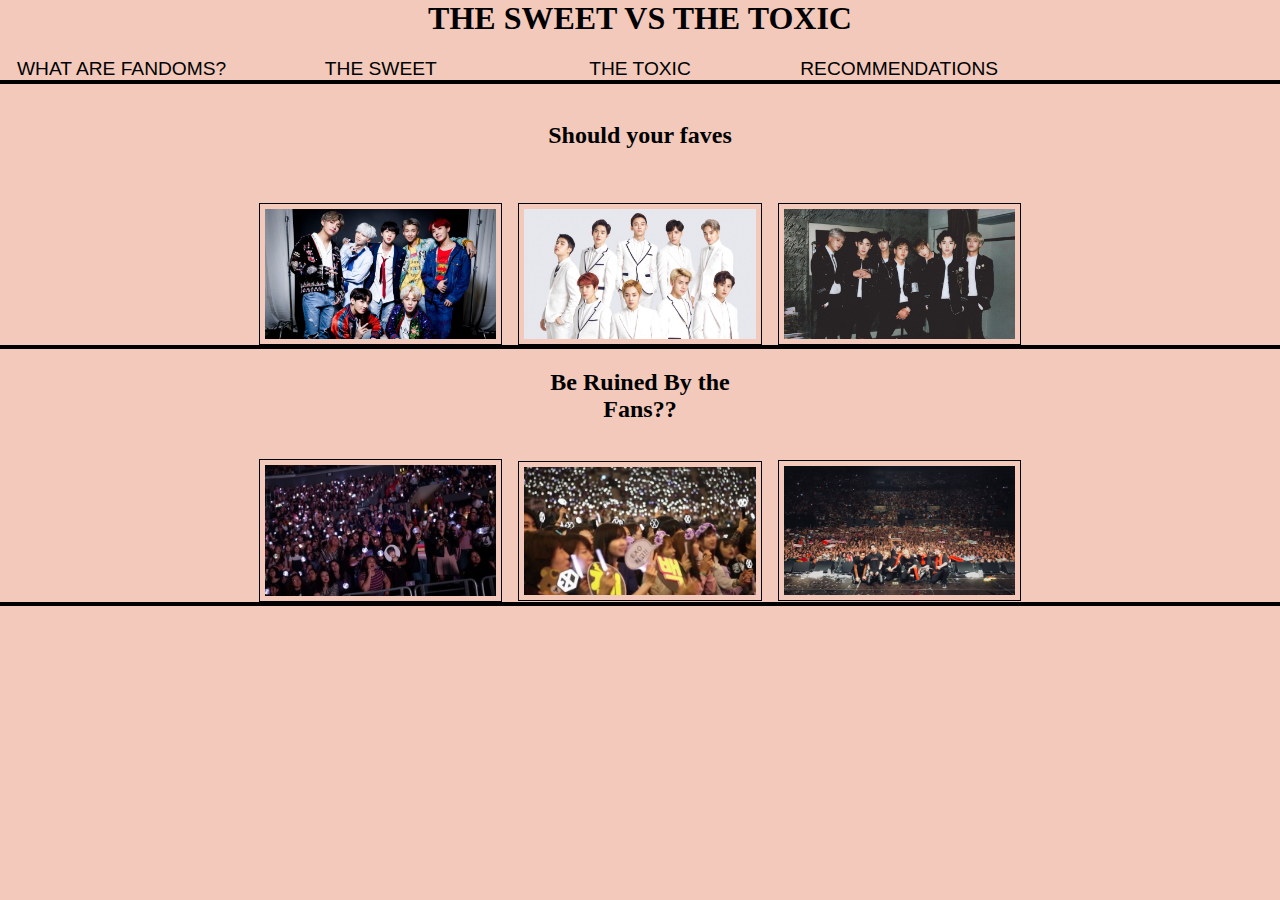
<file: index.html>
<html>
	<head>
	<title>Abby's Website</title>
		<link rel="stylesheet" type="text/css" href="style.css" />
	</head>
	<body>
		<h1 class="fandoms">  THE SWEET VS THE TOXIC </h1> 
		<header>
			<nav class="container">
				<div class="1">
					<a href="fandoms.html" class="navLinks">What are Fandoms?</a>
				</div>
				<div class="2">
					<a href="sweet.html" class="navLinks">The Sweet</a>
				</div>
				<div class="3">
					<a href="toxic.html" class="navLinks">The Toxic</a>
				</div>
				<div class="4">
					<a href="recommendations.html" class="navLinks">Recommendations</a>
				</div>
			</nav>
		</header>
		<div class="container">
			<div>
			</div>
			<div>
			</div>
			<div class="colspan1">
				<br><h2 class= "question"> Should your faves</h2></br>
			</div>
			<div>
			</div>
			<div>
			</div>
			<div>
			</div>
			<div class="colspan1">
				<center><img class="image" src="images/bts.jpg" width="100%"></center>
			</div>
			<div class="colspan1">
				<center><img class="image" src="images/exo.jpg" width="100%"></center>
			</div>
			<div class="colspan1">
				<center><img class="image" src="images/monstax.jpg" width="100%"></center>
			</div>
			<div></div>
		</div>
		<div class="container">
			<div>
			</div>
			<div>
			</div>
			<div class="colspan1">
				<h2 class= "question2"> Be Ruined By the Fans??</h2>
			</div>
			<div>
			</div>
			<div>
			</div>
			<div>
			</div>
			<div class="colspan1">
				<center><img class="image" src="images/army.jpg" width="100%"></center>
			</div>
			<div class="colspan1">
				<center><img class="image" src="images/exol.jpg" width="100%"></center>
			</div>
			<div class="colspan1">
				<center><img class="image" src="images/monbebe.jpg" width="100%"></center>
			</div>
			<div>
			</div>
		</div>
	</body>
</html>
</file>
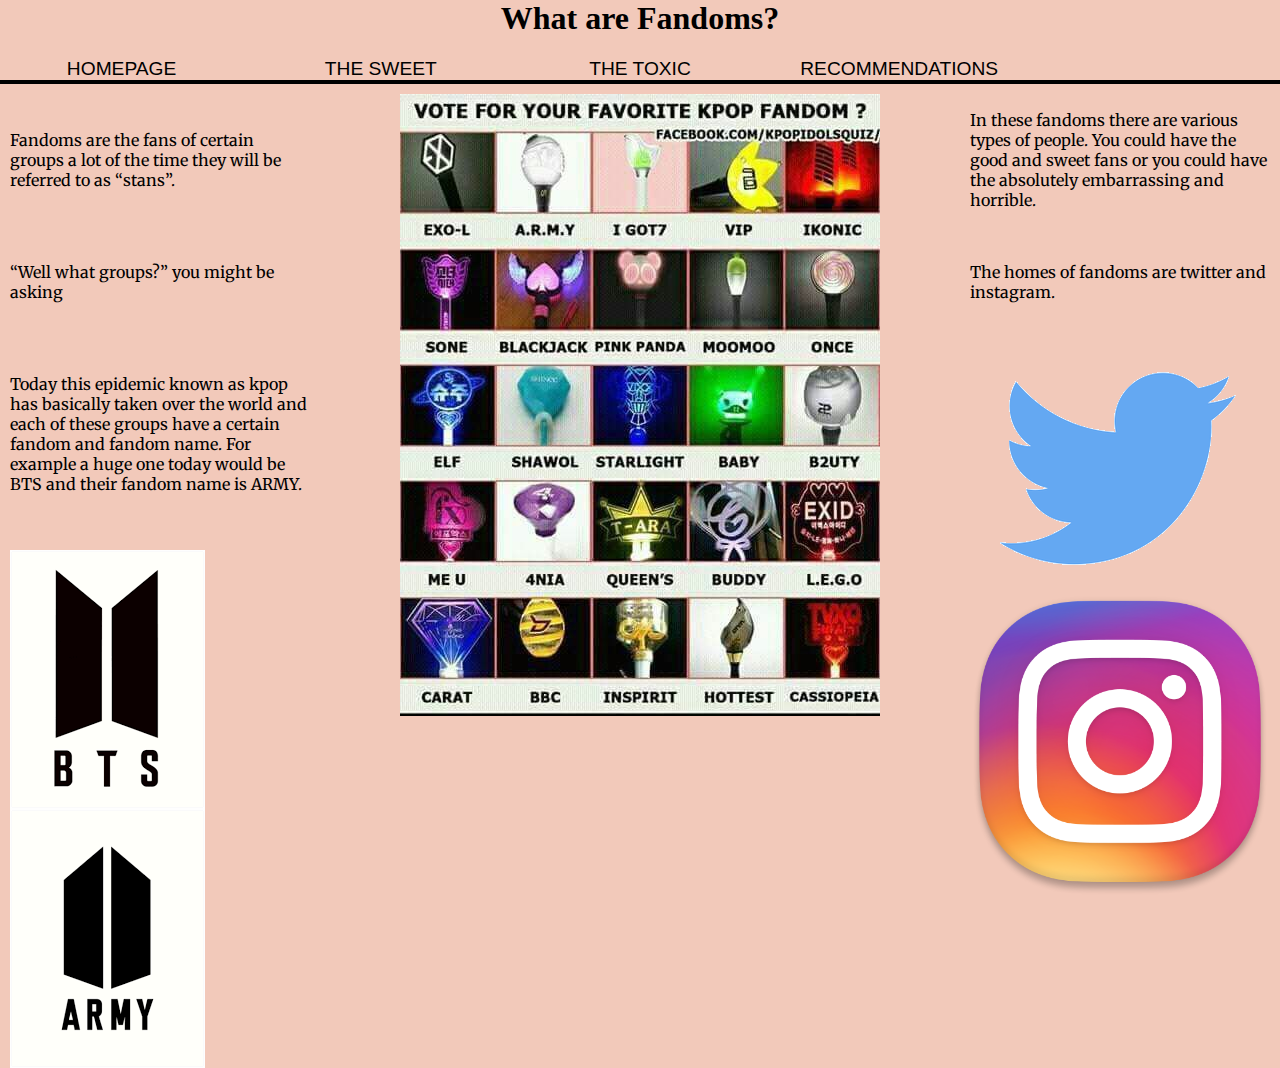
<file: fandoms.html>
<html>
	<head>
	<title>Abby's Website</title>
		<link rel="stylesheet" type="text/css" href="style.css" />
		<link href="https://fonts.googleapis.com/css?family=Merriweather" rel="stylesheet">
	</head>
	<body>
		<h1 class="what">What are Fandoms?</h1>
		<header>
			<nav class="container">
				<div class="1">
					<a href="index.html" class="navLinks">Homepage</a>
				</div>
				<div class="2">
					<a href="sweet.html" class="navLinks">The Sweet</a>
				</div>
				<div class="3">
					<a href="toxic.html" class="navLinks">The Toxic</a>
				</div>
				<div class="4">
					<a href="recommendations.html" class="navLinks">Recommendations</a>
				</div>
			</nav>
		</header>
		<div class="row">
			<div class="column left">
				<br><p>Fandoms are the fans of certain groups a lot of the time they will be referred to as “stans”.</p></br>
				<br><p>“Well what groups?” you might be asking</p></br>
				<br><p>Today this epidemic known as kpop has basically taken over the world and each of these groups have a certain fandom and fandom name. For example a huge one today would be BTS and their fandom name is ARMY.</p></br>
				<br><img src="images/bts.png"><img src="images/army.png">
			</div>
			<div class="column middle">
				<center><img src="images/fandoms.jpg"></center>
			</div>
			<div class="column right">
				<p> In these fandoms there are various types of people. You could have the good and sweet fans or you could have the absolutely embarrassing and horrible.</p>
				<br><p>The homes of fandoms are twitter and instagram.</p></br>
				<img src="images/twitter.png"><img src="images/instagram.png" width="100%">
			</div>
			</div>
		</div>
	</body>
</html>
</file>
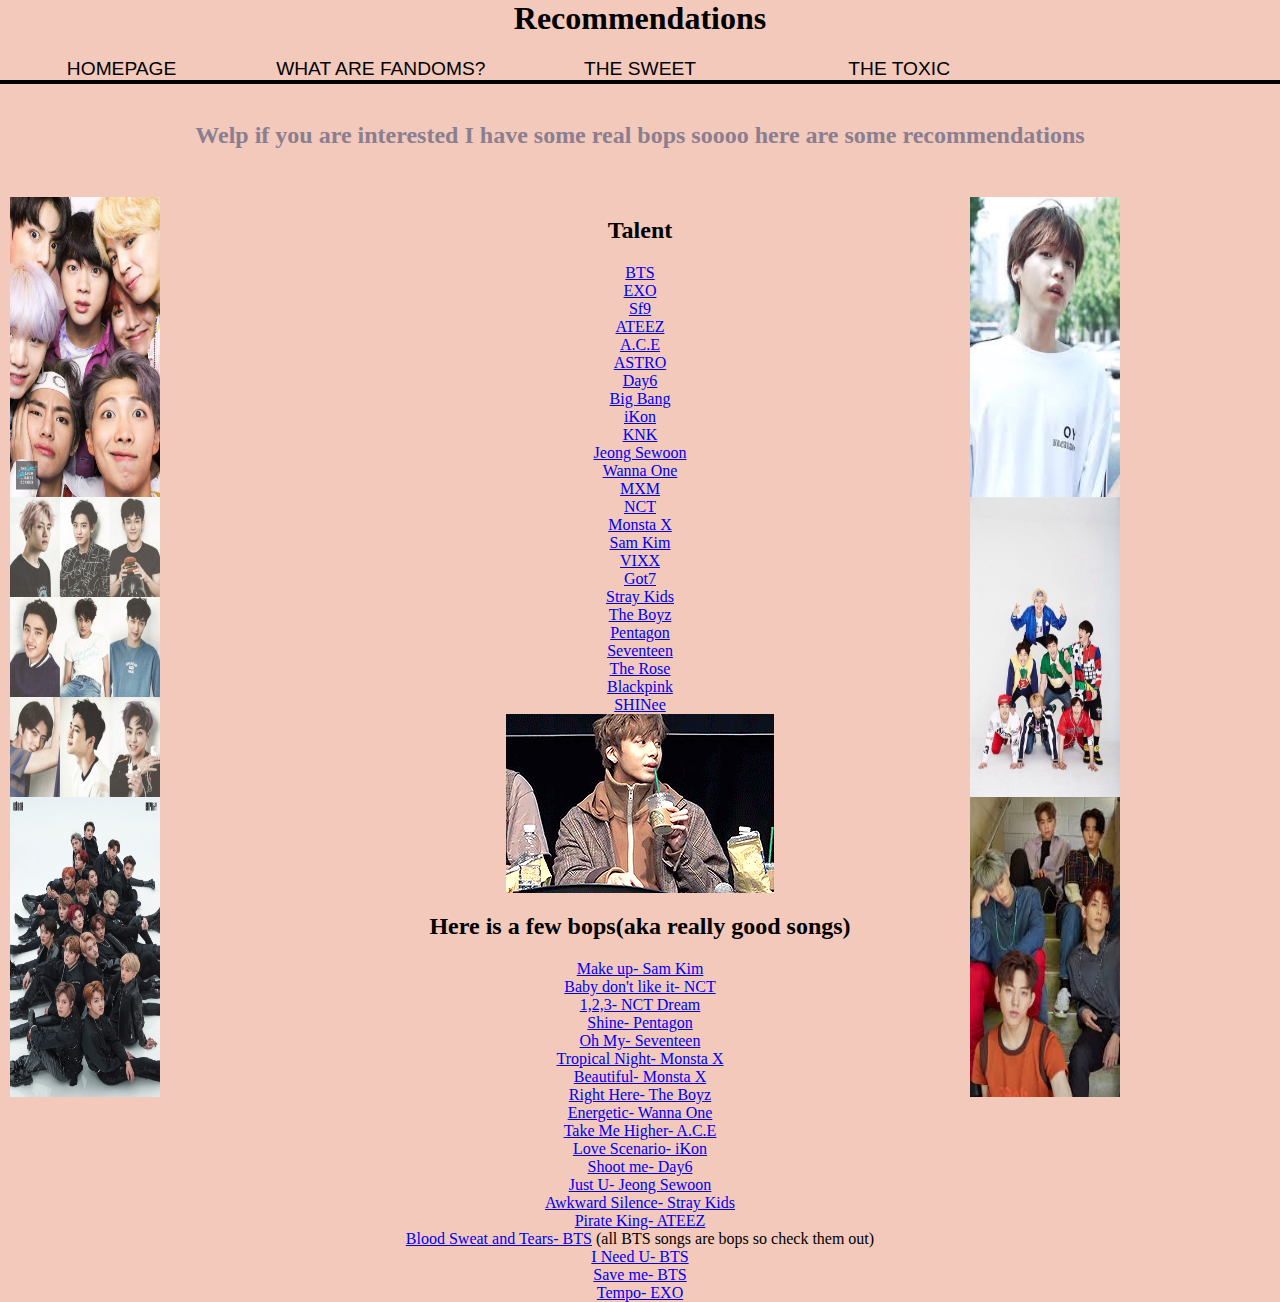
<file: recommendations.html>
<html>
	<head>
	<title>Abby's Website</title>
		<link rel="stylesheet" type="text/css" href="style.css" />
	</head>
	<body>
		<h1 class="recommend">Recommendations</h1>
		<header>
			<nav class="container">
				<div class="1">
					<a href="index.html" class="navLinks">Homepage</a>
				</div>
				<div class="2">
					<a href="fandoms.html" class="navLinks">What are Fandoms?</a>
				</div>
				<div class="3">
					<a href="sweet.html" class="navLinks">The Sweet</a>
				</div>
				<div class="4">
					<a href="toxic.html" class="navLinks">The Toxic</a>
				</div>
			</nav>
		</header>
		<br><center><h2 class="welp">Welp if you are interested I have some real bops soooo here are some recommendations</h2></center></br>
		
		<div class="row">
			<div class="column left">
				<img class="bopjams" src="images/bangtan.jpg">
				<img class="bopjams" src="images/kokobop.jpg">
				<img class="bopjams" src="images/nct.jpg">
			</div>
		<div class="column middle">
			<center><h2>Talent</h2></center>
			<center>
				<ul>
					<li><a href="https://kprofiles.com/bts-bangtan-boys-members-profile/" target="_blank">BTS</a></li>
					<li><a href="https://kprofiles.com/exo-members-profile/"target="_blank">EXO</a></li>
					<li><a href="https://kprofiles.com/sf9-members-profile/"target="_blank">Sf9</a></li>
					<li><a href="https://kprofiles.com/kq-fellaz-members-profile/"target="_blank">ATEEZ</a></li>
					<li><a href="https://kprofiles.com/ace-kpop-boy-group-members-profile/"target="_blank">A.C.E</a></li>
					<li><a href="https://kprofiles.com/astro-members-profile/"target="_blank">ASTRO</a></li>
					<li><a href="https://kprofiles.com/day6-members-profile/"target="_blank">Day6</a></li>
					<li><a href="https://kprofiles.com/big-bang-members-profile/"target="_blank">Big Bang</a></li>
					<li><a href="https://kprofiles.com/ikon-members-profile/"target="_blank">iKon</a></li>
					<li><a href="https://kprofiles.com/knk-member-profiles/"target="_blank">KNK</a></li>
					<li><a href="https://kprofiles.com/jung-sewoon-profile-facts/"target="_blank">Jeong Sewoon</a></li>
					<li><a href="https://kprofiles.com/wanna-one-members-profile/"target="_blank">Wanna One</a></li>
					<li><a href="https://kprofiles.com/mxm-members-profile/"target="_blank">MXM</a></li>
					<li><a href="https://kprofiles.com/nct-members-profile/"target="_blank">NCT</a></li>
					<li><a href="https://kprofiles.com/monsta-x-members-profile/"target="_blank">Monsta X</a></li>
					<li><a href="https://kprofiles.com/sam-kim-profile-facts/"target="_blank">Sam Kim</a></li>
					<li><a href="https://kprofiles.com/vixx-profile/"target="_blank">VIXX</a></li>
					<li><a href="https://kprofiles.com/got7-members-profile/"target="_blank">Got7</a></li>
					<li><a href="https://kprofiles.com/stray-kids-members-profile/"target="_blank">Stray Kids</a></li>
					<li><a href="https://kprofiles.com/boyz-members-profile/"target="_blank">The Boyz</a></li>
					<li><a href="https://kprofiles.com/pentagon-members-profile/"target="_blank">Pentagon</a></li>
					<li><a href="https://kprofiles.com/seventeen-members-profile/"target="_blank">Seventeen</a></li>
					<li><a href="https://kprofiles.com/rose-members-profile/"target="_blank">The Rose</a></li>
					<li><a href="https://kprofiles.com/black-pink-members-profile/"target="_blank">Blackpink</a></li>
					<li><a href="https://kprofiles.com/shinee-members-profile/"target="_blank">SHINee</a></li>
				</ul>
			</center>
			<center><img src="images/hyungwon.gif"></center>
			<center><h2>Here is a few bops(aka really good songs)</h2></center>
			<center>
				<ul>
					<li><a href="https://www.youtube.com/watch?v=r1iFxWW_WjY" target="_blank">Make up- Sam Kim</a></li>
					<li><a href="https://www.youtube.com/watch?v=4TxQJ3a-ypU" target="_blank">Baby don't like it- NCT</a></li>
					<li><a href="https://www.youtube.com/watch?v=C9tdobRm9LY" target="_blank">1,2,3- NCT Dream</a></li>
					<li><a href="https://www.youtube.com/watch?v=Nu2yQ1zYDYU" target="_blank">Shine- Pentagon</a></li>
					<li><a href="https://www.youtube.com/watch?v=_5PELxP8Udg" target="_blank">Oh My- Seventeen</a></li>
					<li><a href="https://www.youtube.com/watch?v=APVQiXEg7tc" target="_blank">Tropical Night- Monsta X</a></li>
					<li><a href="https://www.youtube.com/watch?v=f5Zedh_5DDM" target="_blank">Beautiful- Monsta X</a></li>
					<li><a href="https://www.youtube.com/watch?v=JSEQiv5Z7p4" target="_blank">Right Here- The Boyz</a></li>
					<li><a href="https://www.youtube.com/watch?v=EVaV7AwqBWg" target="_blank">Energetic- Wanna One</a></li>
					<li><a href="https://www.youtube.com/watch?v=g4ELX7LyXDw" target="_blank">Take Me Higher- A.C.E</a></li>
					<li><a href="https://www.youtube.com/watch?v=vecSVX1QYbQ" target="_blank">Love Scenario- iKon</a></li>
					<li><a href="https://www.youtube.com/watch?v=g2X2LdJAIpU" target="_blank">Shoot me- Day6</a></li>
					<li><a href="https://www.youtube.com/watch?v=gigORGNGnwY" target="_blank">Just U- Jeong Sewoon</a></li>
					<li><a href="https://www.youtube.com/watch?v=y289In1OdZI" target="_blank">Awkward Silence- Stray Kids</a></li>
					<li><a href="https://www.youtube.com/watch?v=RqJ1rH9M5G0" target="_blank">Pirate King- ATEEZ</a></li>
					<li><a href="https://www.youtube.com/watch?v=hmE9f-TEutc" target="_blank">Blood Sweat and Tears- BTS</a> (all BTS songs are bops so check them out)</a></li>
					<li><a href="https://www.youtube.com/watch?v=NMdTd9e-LEI" target="_blank">I Need U- BTS</a></li>
					<li><a href="https://www.youtube.com/watch?v=GZjt_sA2eso" target="_blank">Save me- BTS</a></li>
					<li><a href="https://www.youtube.com/watch?v=iwd8N6K-sLk" target="_blank">Tempo- EXO</a></li>
				</ul>
			</center>
		</div>
		<div class="column right">
				<img class="jambops" src="images/myson.jfif">
				<img class="jambops" src="images/children.jpg">
				<img class="jambops" src="images/day6.jfif">
		</div>
	</body>
</html>
</file>
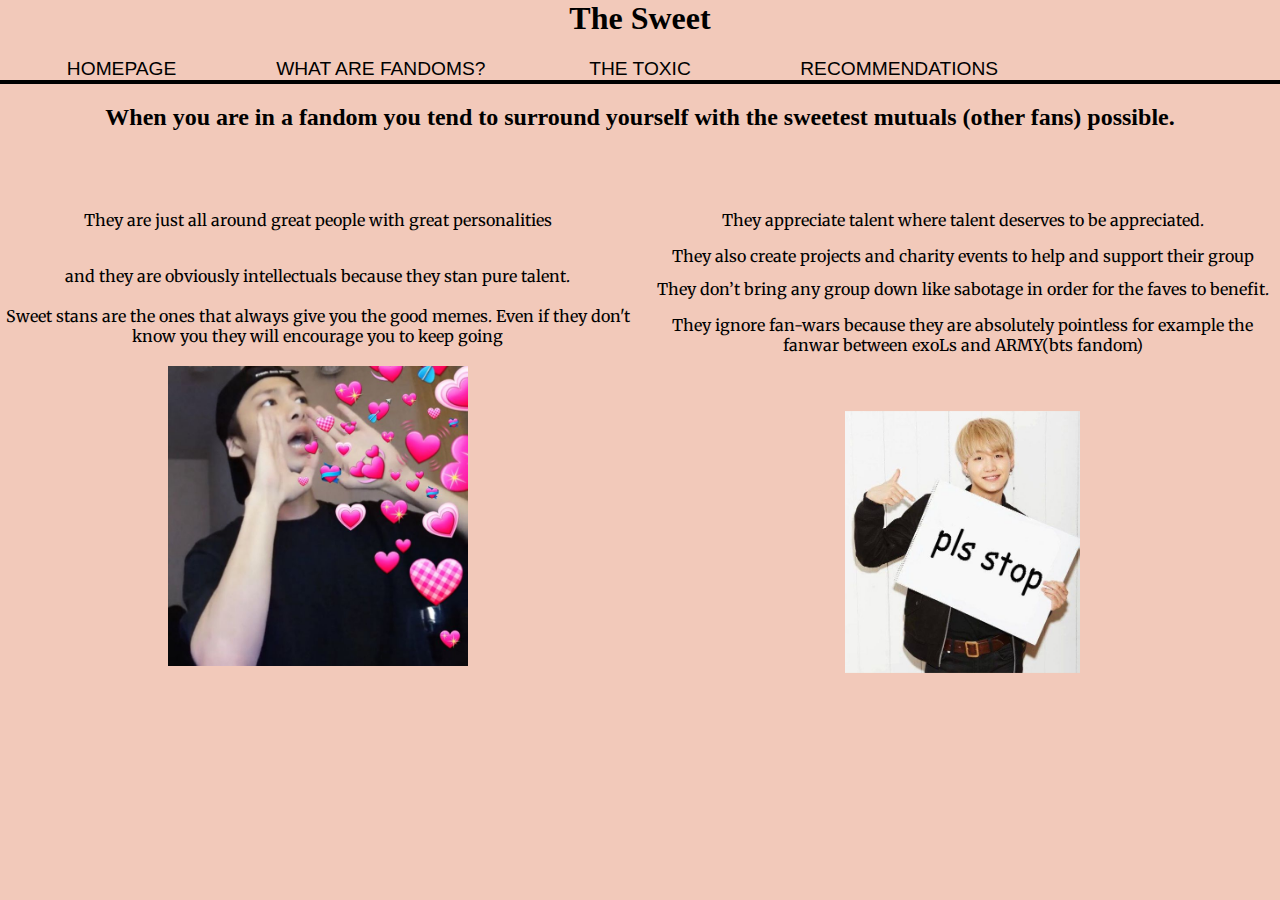
<file: sweet.html>
<html>
	<head>
	<title>Abby's Website</title>
		<link rel="stylesheet" type="text/css" href="style.css" />
		<link href="https://fonts.googleapis.com/css?family=Merriweather" rel="stylesheet">
	</head>
	<body>
		<h1 class="thesweet">The Sweet</h1>
		<header>
			<nav class="container">
				<div class="1">
					<a href="index.html" class="navLinks">Homepage</a>
				</div>
				<div class="2">
					<a href="fandoms.html" class="navLinks">What are Fandoms?</a>
				</div>
				<div class="3">
					<a href="toxic.html" class="navLinks">The Toxic</a>
				</div>
				<div class="4">
					<a href="recommendations.html" class="navLinks">Recommendations</a>
				</div>
			</nav>
		</header>
		<h2 class="mutuals ">When you are in a fandom you tend to surround yourself with the sweetest mutuals (other fans) possible.</h2>
		<div class="wrapper">
			<div class="item1"><br>They are just all around great people with great personalities</br>
				<br><p>and they are obviously intellectuals because they stan pure talent.</p></br>
			</div>
			<div class="item2">They appreciate talent where talent deserves to be appreciated.
				<br><p> They also create projects and charity events to help and support their group</p></br>
			</div>
			<div class="item3"><br>Sweet stans are the ones that always give you the good memes. Even if they don't know you they will encourage you to keep going</br>
				<br><img class="mood1" src="images/hyungwonmood.jpg" width="100%"></br>
			</div>
			<div class="item4">They don’t bring any group down like sabotage in order for the faves to benefit.
				<br><p>They ignore fan-wars because they are absolutely pointless for example the fanwar between exoLs and ARMY(bts fandom)</p></br>
				<br><img src="images/stopp.PNG"></br>
			</div>
		</div>
	</body>
</html>
</file>
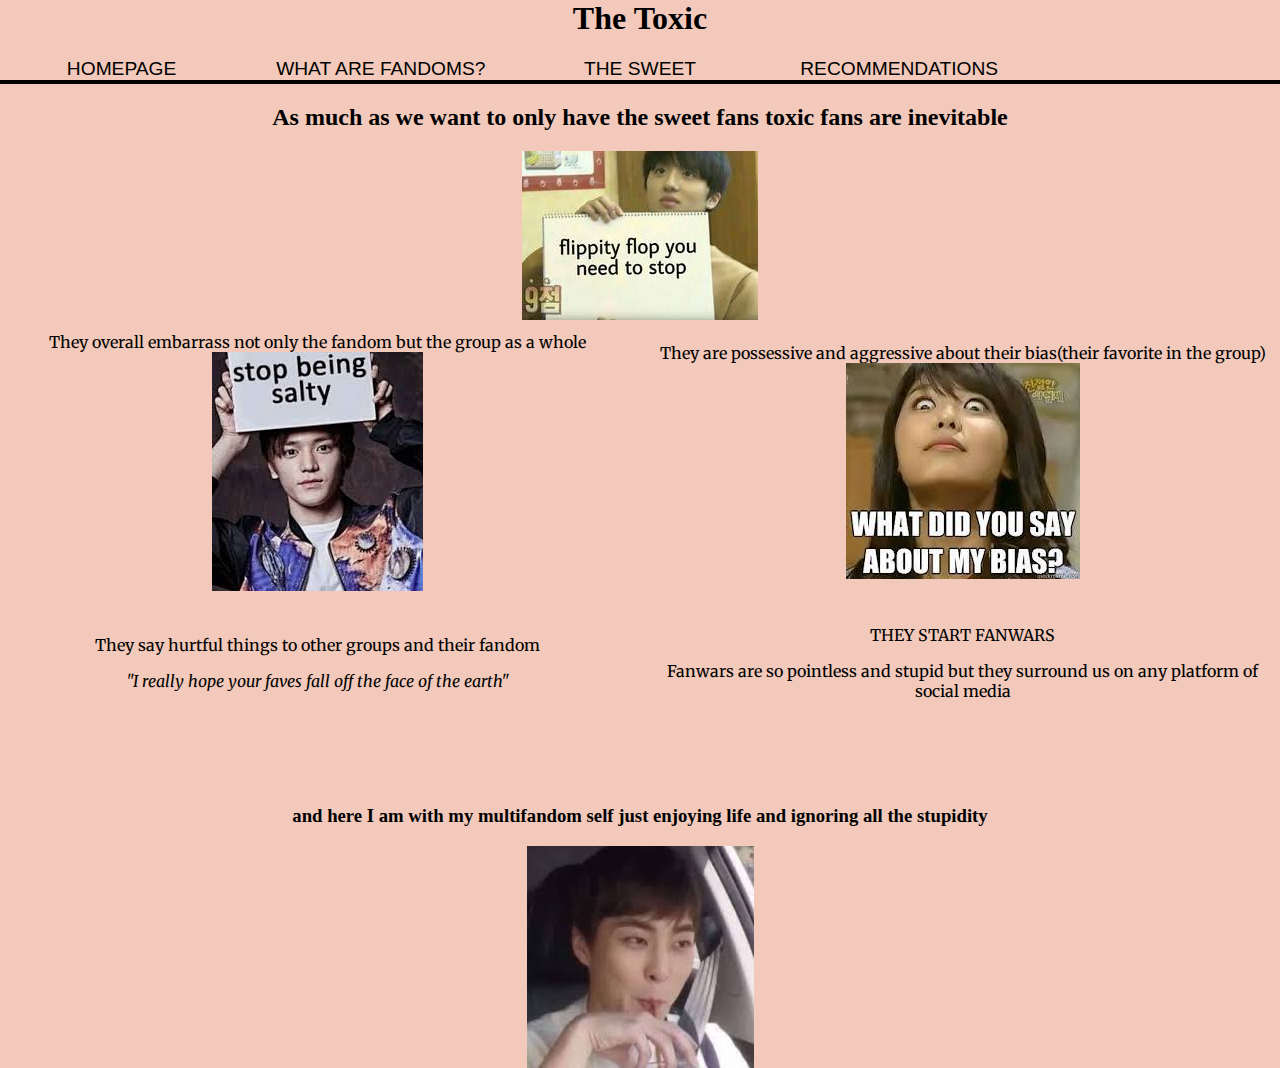
<file: toxic.html>
<html>
	<head>
	<title>Abby's Website</title>
		<link rel="stylesheet" type="text/css" href="style.css" />
		<link href="https://fonts.googleapis.com/css?family=Merriweather" rel="stylesheet">
	</head>
	<body>
		<h1 class="thetoxic">The Toxic</h1>
		<header>
			<nav class="container">
				<div class="1">
					<a href="index.html" class="navLinks">Homepage</a>
				</div>
				<div class="2">
					<a href="fandoms.html" class="navLinks">What are Fandoms?</a>
				</div>
				<div class="3">
					<a href="sweet.html" class="navLinks">The Sweet</a>
				</div>
				<div class="4">
					<a href="recommendations.html" class="navLinks">Recommendations</a>
				</div>
			</nav>
		</header>
		<center><h2>As much as we want to only have the sweet fans toxic fans are inevitable</h2></center>
		<center><img class="chani" src="images/chani.jfif"></center>
		<br></br>
		<div class="wrapper">
			<div class="item1">They overall embarrass not only the fandom but the group as a whole
				<br><img class="chani" src="images/ty.jfif"></br>
			</div>
			<div class="item2">They are possessive and aggressive about their bias(their favorite in the group) 
				<br><img src="images/crazy.jfif"></br>
			</div>
			<div class="item3">They say hurtful things to other groups and their fandom
				<br><em><p>"I really hope your faves fall off the face of the earth"</p></em></br>
			</div>
			<div class="item4">THEY START FANWARS
				<br><p>Fanwars are so pointless and stupid but they surround us on any platform of social media</p></br>
			</div>
		</div>
		<center><h3>and here I am with my multifandom self just enjoying life and ignoring all the stupidity</h3></center>
		<center><img src="images/sipstea.jfif"></center>
	</body>
</html>
</file>
<file: style.css>
body {
	background-color: #f2c9ba;
}
.container {
  display: grid;
  grid-template-columns: repeat(5, 1fr);
  grid-auto-rows: auto;
  grid-gap: 1em;
  align-items: center;
  text-align: center;
  border-bottom: 4px solid black;
}
.container2 {
	display: grid;
	grid-template-columns: repeat(5, 1fr);
	grid-auto-rows: auto;
	grid-gap: 1em;
	align-items: center;
	text-align: center;
}
.container3 {
	display: grid;
	grid-template-columns: repeat(5, 1fr);
	grid-auto-rows: auto;
	grid-gap: 1em;
	align-items: center;
	text-align: center;
}
.colspan2 {
	display: grid;
	grid-column: span 1;
}
.colspan3 {
	display: grid;
	grid-column: span 1;
}

@media screen and (max-width: 900px)
  nav {
    grid-template-columns: 100%;
    grid-template-rows: auto;
    grid-gap: 1em;
 }

.colspan1 {
	display: grid;
	grid-column: span 1;
	background-color: #f2c9ba;
}

.navLinks {
  font-family: 'Ubuntu', sans-serif;
  font-size: 1.2em;
  text-transform: uppercase;
  text-decoration: none;
  color: black;
}

.navLinks:hover {
  color: white;
  border-left: 1px solid white;
  border-right: 1px solid white;
  padding: 1em 1em;
}

#twist {
  color: blue;
}

.fandoms {
	text-align: center;
}

.question {
	text-align: center;
}

.image {
    padding: 5px;
    border: 1px solid black;        
}

.question2 {
	text-align: center;
}
.driving {
	text-align: center;
}

.what {
	text-align: center;
	
}
.thesweet {
	text-align: center;
	
}
.thetoxic {
	text-align: center;
	
}
.recommend {
	text-align: center;
	
}
* {
    box-sizing: border-box;
}

body {
  margin: 0;
}

.column {
    float: left;
    width: 33.33%;
    padding: 15px;
}
.column1 {
    float: right;
    width: 33.33%;
    padding: 15px;
}


.row:after {
    display: table;
    clear: both;
}

@media screen and (max-width:600px) {
    .column {
        width: 100%;
    }
}
.info1 {
	font-family: 'Open Sans', sans-serif;
}
.mutuals {
	text-align: center;
}

.column2 {
	float: right;
    width: 33.33%;
    padding: 15px;
}
.info2 {
	font-family: 'Open Sans', sans-serif;
	float: right;
    width: 33.33%;
    padding: 15px;
}
.mood1 {
	height: 300px;
    width: 300px;
}

.wrapper {
  display: grid;
  grid-template-columns: repeat(8, 1fr);
  grid-gap: 10px;
  grid-auto-rows: 100px;
  grid-template-areas: 
    "a a a a b b b b"
    "a a a a b b b b"
    "c c c c d d d d"
    "c c c c d d d d";
  align-items: center;
  text-align:center;
  font-family: 'Merriweather', serif;
}
.item1 {
  grid-area: a;
}
.item2 {
  grid-area: b;
}
.item3 {
  grid-area: c;
}
.item4 {
  grid-area: d;
}
.welp {
	color:#8a7e91;
}
ul {
    list-style-type: none;
    margin: 0;
    padding: 0;
}
.bopjams {
	height: 300px;
	width:50%;
}
* {
    box-sizing: border-box;
}


.column {
    float: left;
    padding: 10px;
    height: 300px; 
}

.left, .right {
	font-family: 'Merriweather', serif;
	width: 25%;
}

.middle {
	font-family: 'Merriweather', serif;
	width: 50%;
}


.row:after {
    content: "";
    display: table;
    clear: both;
}
.jambops {
	display: block;
	height: 300px;
	width:50%;
}
</file>
